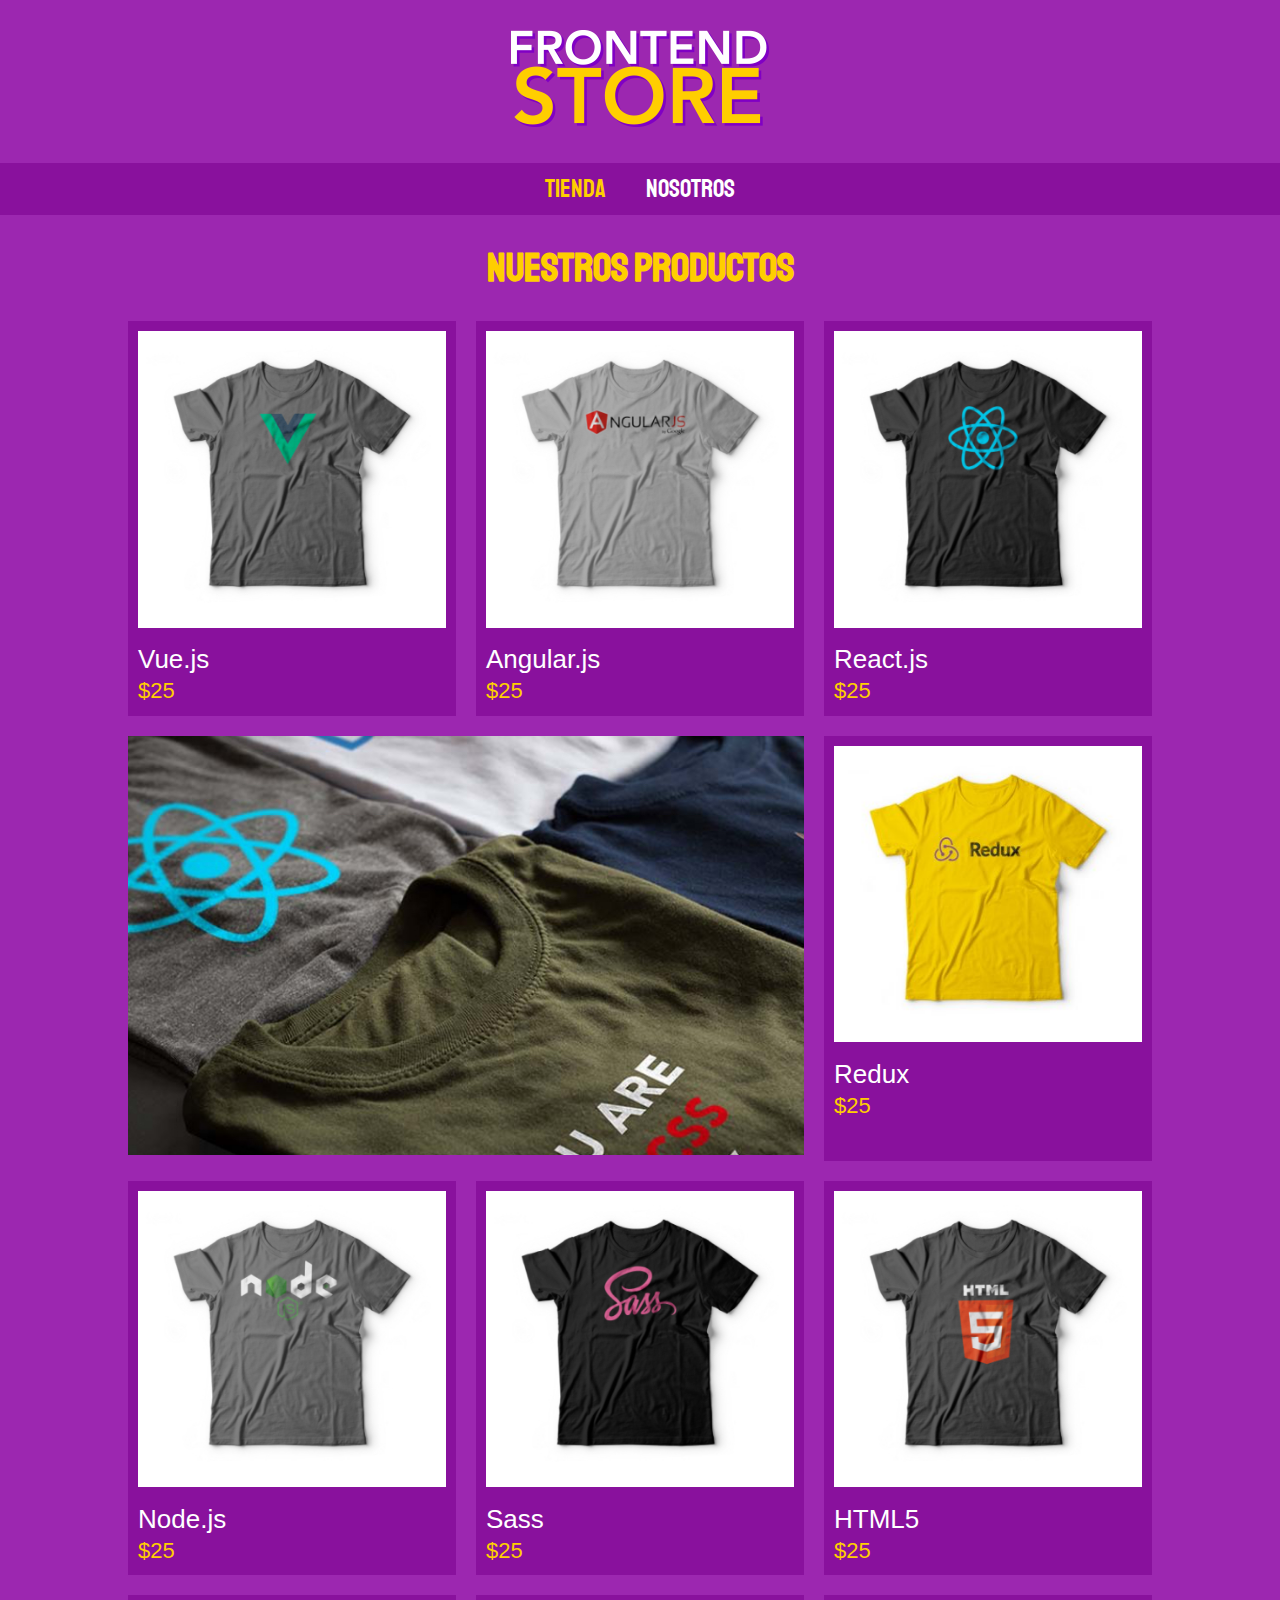
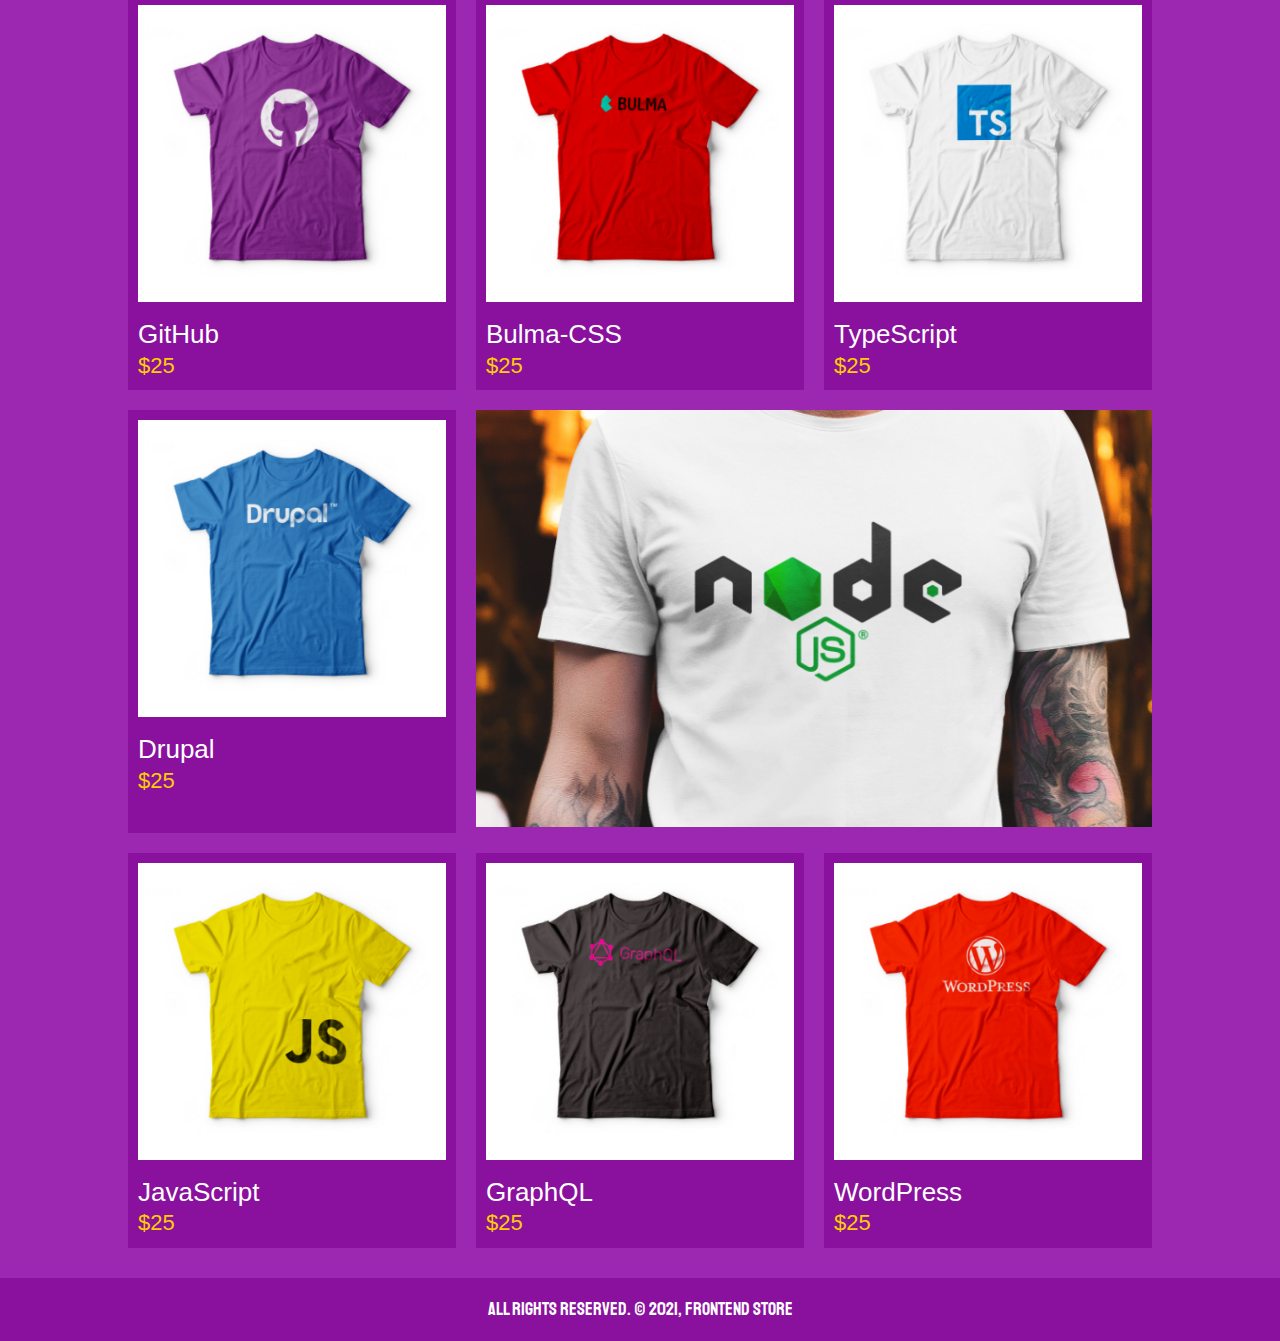
<file: index.html>
<!DOCTYPE html>
<html lang="es">

<head>
    <meta charset="UTF-8">
    <meta name="viewport" content="width=device-width, initial-scale=1.0">
    <meta name="description" content="">
    <meta name="keywords" content="">
    <meta name="author" content="Francisco Zapata">
    <meta name="robots" content="index, follow">
    <meta name="googlebot" content="index, follow">
    <link rel="preload" href="./css/normalize.css" as="style">
    <link rel="stylesheet" href="./css/normalize.css">
    <link href="https://fonts.googleapis.com/css2?family=Staatliches&display=swap" rel="stylesheet">
    <link rel="preload" href="./css/styles.css" as="style">
    <link rel="stylesheet" href="./css/styles.css">
    <title>FrontEnd Store</title>
</head>

<body>
    <header class="header" a>
        <a href="index.html">
            <img class="header__logo" src="./img/logo.png" alt="Logotipo FrontEnd Store">
        </a>
    </header>

    <nav class="navegation">
        <a class="navegation__link navegation__link--active" href="#">Tienda</a>
        <a class="navegation__link" href="nosotros.html">Nosotros</a>
    </nav>

    <main class="container">
        <h1>Nuestros Productos</h1>

        <div class="grid">
            <div class="grid__product">
                <a href="producto.html">
                    <img class="grid__product--image" src="./img/1.jpg" alt="Shirt image Vue.js">
                </a>
                <div class="grid__product--info">
                    <p class="grid__product--name">Vue.js</p>
                    <p class="grid__product--price">$25</p>
                </div>
            </div>
            <!-- .grid__product -->
            <div class="grid__product">
                <a href="#">
                    <img class="grid__product--image" src="./img/2.jpg" alt="Shirt image Angular.js">
                </a>
                <div class="grid__product--info">
                    <p class="grid__product--name">Angular.js</p>
                    <p class="grid__product--price">$25</p>
                </div>
            </div>
            <!-- .grid__product -->
            <div class="grid__product">
                <a href="#">
                    <img class="grid__product--image" src="./img/3.jpg" alt="Shirt image React">
                </a>
                <div class="grid__product--info">
                    <p class="grid__product--name">React.js</p>
                    <p class="grid__product--price">$25</p>
                </div>
            </div>
            <!-- .grid__product -->
            <div class="grid__product">
                <a href="#">
                    <img class="grid__product--image" src="./img/4.jpg" alt="Shirt image Redux">
                </a>
                <div class="grid__product--info">
                    <p class="grid__product--name">Redux</p>
                    <p class="grid__product--price">$25</p>
                </div>
            </div>
            <!-- .grid__product -->
            <div class="grid__product">
                <a href="#">
                    <img class="grid__product--image" src="./img/5.jpg" alt="Shirt image Node.js">
                </a>
                <div class="grid__product--info">
                    <p class="grid__product--name">Node.js</p>
                    <p class="grid__product--price">$25</p>
                </div>
            </div>
            <!-- .grid__product -->
            <div class="grid__product">
                <a href="#">
                    <img class="grid__product--image" src="./img/6.jpg" alt="Shirt image Saas">
                </a>
                <div class="grid__product--info">
                    <p class="grid__product--name">Sass</p>
                    <p class="grid__product--price">$25</p>
                </div>
            </div>
            <!-- .grid__product -->
            <div class="grid__product">
                <a href="#">
                    <img class="grid__product--image" src="./img/7.jpg" alt="Shirt image HTML5">
                </a>
                <div class="grid__product--info">
                    <p class="grid__product--name">HTML5</p>
                    <p class="grid__product--price">$25</p>
                </div>
            </div>
            <!-- .grid__product -->
            <div class="grid__product">
                <a href="#">
                    <img class="grid__product--image" src="./img/8.jpg" alt="Shirt image GitHub">
                </a>
                <div class="grid__product--info">
                    <p class="grid__product--name">GitHub</p>
                    <p class="grid__product--price">$25</p>
                </div>
            </div>
            <!-- .grid__product -->
            <div class="grid__product">
                <a href="#">
                    <img class="grid__product--image" src="./img/9.jpg" alt="Shirt image Bulma-CSS">
                </a>
                <div class="grid__product--info">
                    <p class="grid__product--name">Bulma-CSS</p>
                    <p class="grid__product--price">$25</p>
                </div>
            </div>
            <!-- .grid__product -->
            <div class="grid__product">
                <a href="#">
                    <img class="grid__product--image" src="./img/10.jpg" alt="Shirt image TypeScript">
                </a>
                <div class="grid__product--info">
                    <p class="grid__product--name">TypeScript</p>
                    <p class="grid__product--price">$25</p>
                </div>
            </div>
            <!-- .grid__product -->
            <div class="grid__product">
                <a href="#">
                    <img class="grid__product--image" src="./img/11.jpg" alt="Shirt image Drupal">
                </a>
                <div class="grid__product--info">
                    <p class="grid__product--name">Drupal</p>
                    <p class="grid__product--price">$25</p>
                </div>
            </div>
            <!-- .grid__product -->
            <div class="grid__product">
                <a href="#">
                    <img class="grid__product--image" src="./img/12.jpg" alt="Shirt image JavaScript">
                </a>
                <div class="grid__product--info">
                    <p class="grid__product--name">JavaScript</p>
                    <p class="grid__product--price">$25</p>
                </div>
            </div>
            <!-- .grid__product -->
            <div class="grid__product">
                <a href="#">
                    <img class="grid__product--image" src="./img/13.jpg" alt="Shirt image GraphQL">
                </a>
                <div class="grid__product--info">
                    <p class="grid__product--name">GraphQL</p>
                    <p class="grid__product--price">$25</p>
                </div>
            </div>
            <!-- .grid__product -->
            <div class="grid__product">
                <a href="#">
                    <img class="grid__product--image" src="./img/14.jpg" alt="Shirt image WordPress">
                </a>
                <div class="grid__product--info">
                    <p class="grid__product--name">WordPress</p>
                    <p class="grid__product--price">$25</p>
                </div>
            </div>
            <!-- .grid__product -->
            <div class="grid__image1">
                <img src="./img/grafico1.jpg" alt="Shirts imagen 1">
            </div>
            <div class="grid__image2">
                <img src="./img/grafico2.jpg" alt="Shirts imagen 2">
            </div>
        </div>

    </main>

</body>

<footer class="footer">
    <p class="footer__text">
        All rights reserved. &copy; 2021, FrontEnd Store
    </p>
</footer>

</html>
</file>
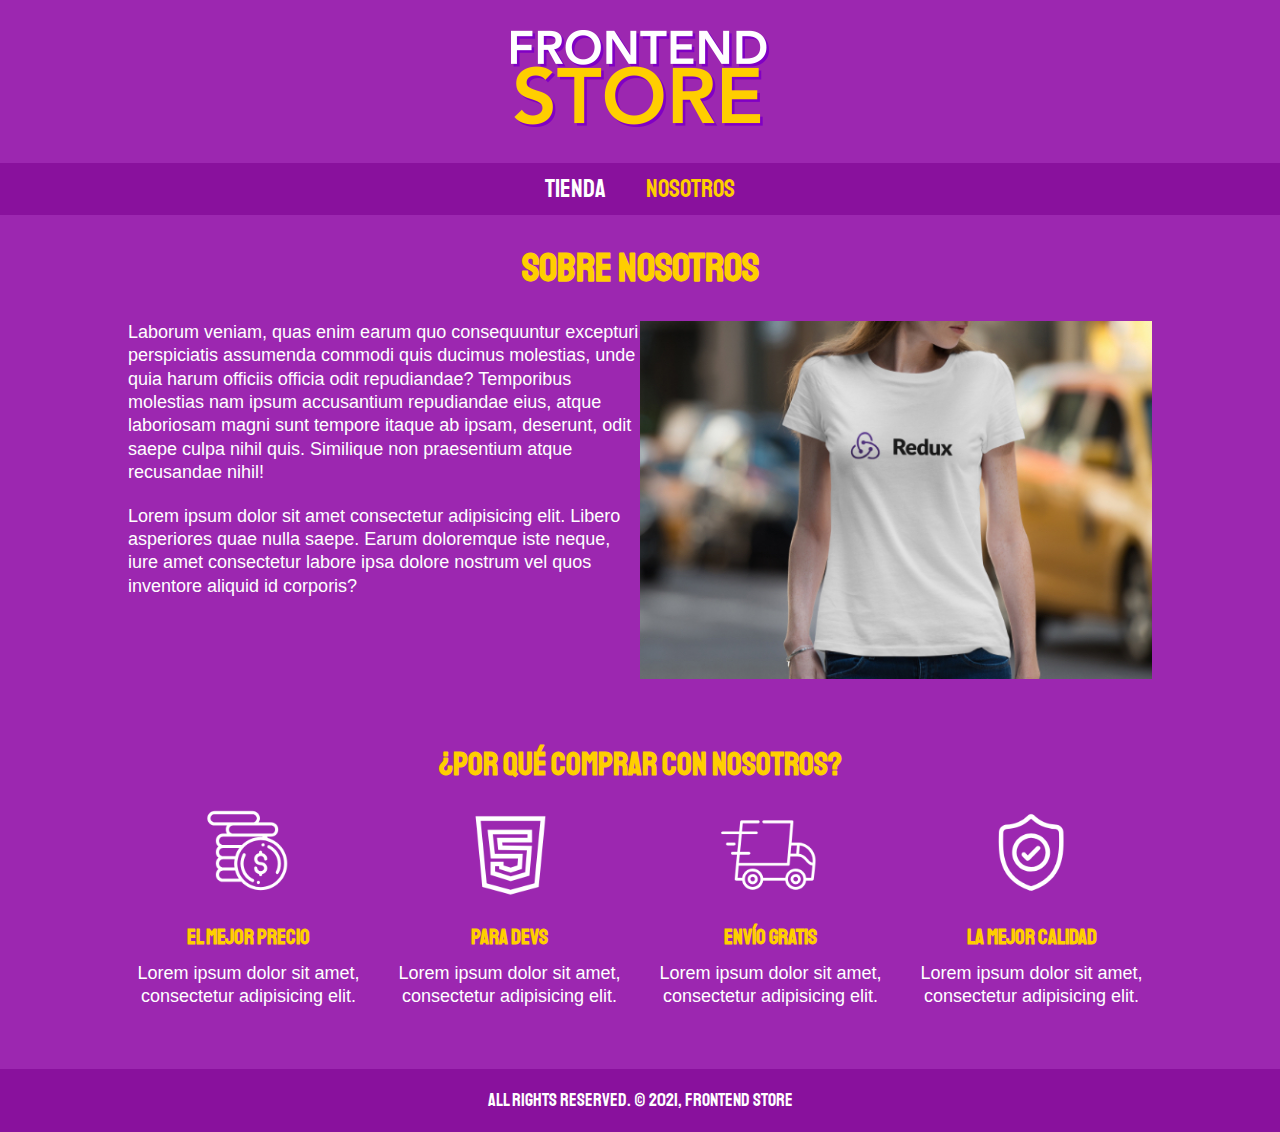
<file: nosotros.html>
<!DOCTYPE html>
<html lang="es">

<head>
    <meta charset="UTF-8">
    <meta name="viewport" content="width=device-width, initial-scale=1.0">
    <meta name="description" content="">
    <meta name="keywords" content="">
    <meta name="author" content="Francisco Zapata">
    <meta name="robots" content="index, follow">
    <meta name="googlebot" content="index, follow">
    <link rel="preload" href="./css/normalize.css" as="style">
    <link rel="stylesheet" href="./css/normalize.css">
    <link href="https://fonts.googleapis.com/css2?family=Staatliches&display=swap" rel="stylesheet">
    <link rel="preload" href="./css/styles.css" as="style">
    <link rel="stylesheet" href="./css/styles.css">
    <title>FrontEnd Store - Nosotros</title>
</head>

<body>
    <header class="header" a>
        <a href="index.html">
            <img class="header__logo" src="./img/logo.png" alt="Logotipo FrontEnd Store">
        </a>
    </header>

    <nav class="navegation">
        <a class="navegation__link" href="./index.html">Tienda</a>
        <a class="navegation__link navegation__link--active" href="#">Nosotros</a>
    </nav>

    <main class="container">
        <h1>Sobre Nosotros</h1>

        <section class="us">
            <div class="us__image">
                <img src="./img/nosotros.jpg" alt="Women wearing Redux T-shirt">
            </div>
            <div class="us__text">
                <p>Laborum veniam, quas enim earum quo consequuntur excepturi perspiciatis assumenda commodi quis ducimus molestias, unde quia harum officiis officia odit repudiandae? Temporibus molestias nam ipsum accusantium repudiandae eius, atque laboriosam
                    magni sunt tempore itaque ab ipsam, deserunt, odit saepe culpa nihil quis. Similique non praesentium atque recusandae nihil!</p>
                <p>Lorem ipsum dolor sit amet consectetur adipisicing elit. Libero asperiores quae nulla saepe. Earum doloremque iste neque, iure amet consectetur labore ipsa dolore nostrum vel quos inventore aliquid id corporis?</p>
            </div>
        </section>

        <aside class="buyWithUs">
            <h2 class="buyWithUs__title">¿Por qué comprar con nosotros?</h2>
            <div class="buyWithUs__why">
                <div class="buyWithUs__why--icons">
                    <img src="./img/icono_1.png" alt="Money icon">
                    <h3>El mejor precio</h3>
                    <p>Lorem ipsum dolor sit amet, consectetur adipisicing elit.</p>
                </div>
                <div class="buyWithUs__why--icons">
                    <img src="./img/icono_2.png" alt="HTML5 icon">
                    <h3>Para Devs</h3>
                    <p>Lorem ipsum dolor sit amet, consectetur adipisicing elit.</p>
                </div>
                <div class="buyWithUs__why--icons">
                    <img src="./img/icono_3.png" alt="Truck icon">
                    <h3>Envío gratis</h3>
                    <p>Lorem ipsum dolor sit amet, consectetur adipisicing elit.</p>
                </div>
                <div class="buyWithUs__why--icons">
                    <img src="./img/icono_4.png" alt="Shield icon">
                    <h3>La mejor calidad</h3>
                    <p>Lorem ipsum dolor sit amet, consectetur adipisicing elit.</p>
                </div>
            </div>
        </aside>
    </main>

</body>

<footer class="footer">
    <p class="footer__text">
        All rights reserved. &copy; 2021, FrontEnd Store
    </p>
</footer>

</html>
</file>
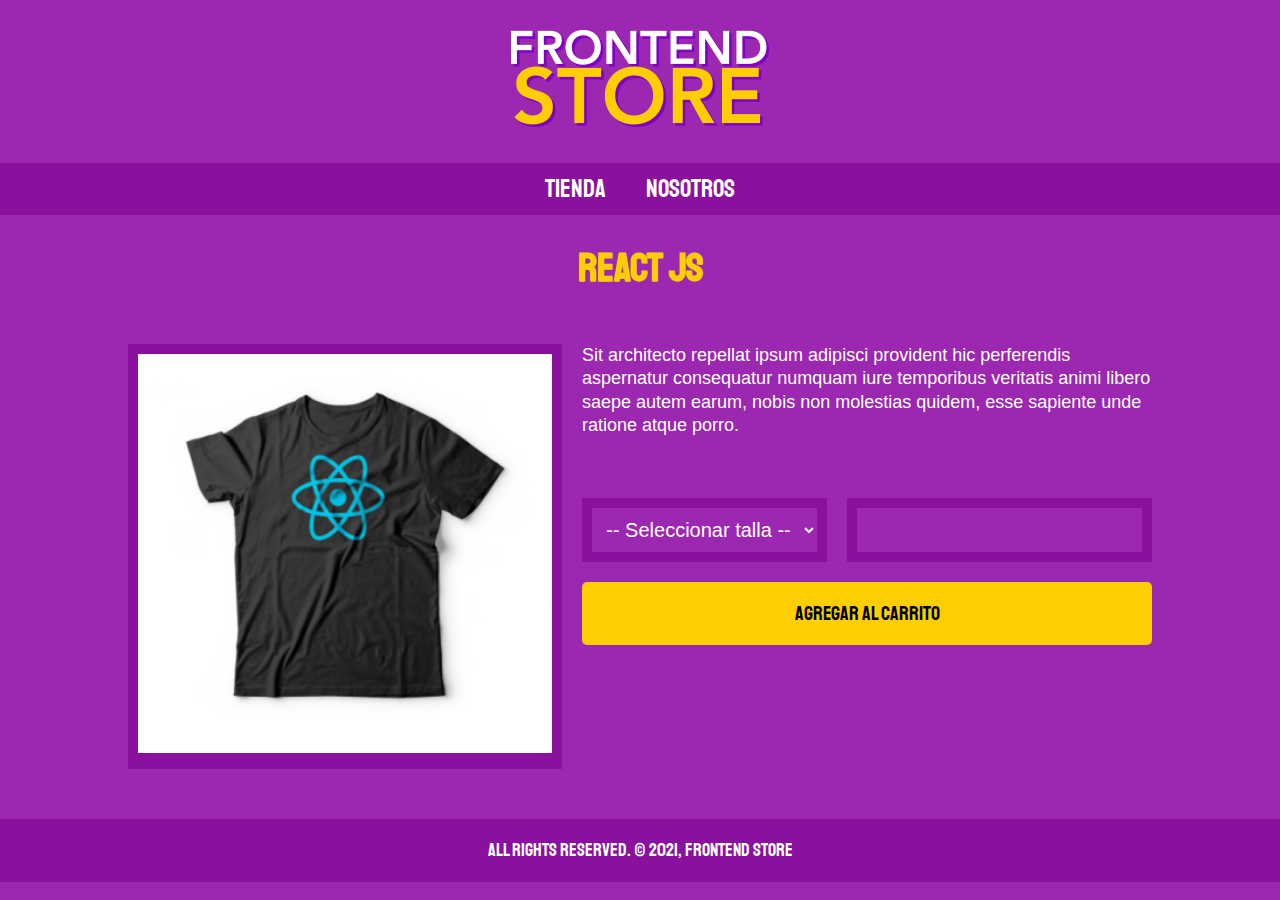
<file: producto.html>
<!DOCTYPE html>
<html lang="es">

<head>
    <meta charset="UTF-8">
    <meta name="viewport" content="width=device-width, initial-scale=1.0">
    <meta name="description" content="">
    <meta name="keywords" content="">
    <meta name="author" content="Francisco Zapata">
    <meta name="robots" content="index, follow">
    <meta name="googlebot" content="index, follow">
    <link rel="preload" href="./css/normalize.css" as="style">
    <link rel="stylesheet" href="./css/normalize.css">
    <link href="https://fonts.googleapis.com/css2?family=Staatliches&display=swap" rel="stylesheet">
    <link rel="preload" href="./css/styles.css" as="style">
    <link rel="stylesheet" href="./css/styles.css">
    <title>FrontEnd Store - Producto</title>
</head>

<body>
    <header class="header" a>
        <a href="index.html">
            <img class="header__logo" src="./img/logo.png" alt="Logotipo FrontEnd Store">
        </a>
    </header>

    <nav class="navegation">
        <a class="navegation__link" href="./index.html">Tienda</a>
        <a class="navegation__link" href="./nosotros.html">Nosotros</a>
    </nav>

    <main class="container">
        <h1>React JS</h1>

        <main class="product">
            <div class="product__image">
                <img src="./img/3.jpg" alt="React.js T-Shirt">
            </div>
            <div class="product__info">
                <p>Sit architecto repellat ipsum adipisci provident hic perferendis aspernatur consequatur numquam iure temporibus veritatis animi libero saepe autem earum, nobis non molestias quidem, esse sapiente unde ratione atque porro.</p>
                <form class="product__form">
                    <select class="product__form--size">
                        <option disabled selected>-- Seleccionar talla --</option>
                        <option value="small">Pequeña</option>
                        <option value="middle">Mediana</option>
                        <option value="large">Grande</option>
                    </select>
                    <input class="product__form--quant" type="number" min="1">
                    <input class="product__form--submit" type="submit" value="Agregar al carrito">
                </form>
            </div>
        </main>

    </main>

</body>

<footer class="footer">
    <p class="footer__text">
        All rights reserved. &copy; 2021, FrontEnd Store
    </p>
</footer>

</html>
</file>
<file: css/styles.css>
/* @Author: Francisco Zapata */


/** Reset the document **/

html {
    box-sizing: border-box;
    font-size: 62.5%;
    scroll-snap-type: x mandatory;
}

*,
*:before,
*:after {
    margin: 0;
    padding: 0;
    box-sizing: inherit;
    list-style: none;
}


/** Custom Properties **/

:root {
    --primary: #9c27b0;
    --darkPrimary: #89119d;
    --secundary: #ffce00;
    --darkSecundary: rgb(233, 287, 3);
    --white: #fff;
    --black: #000;
    --principalFont: 'Staatliches', Verdana, Sans-serif;
}


/** Globals **/

body {
    font-size: 16px;
    background-color: var(--primary);
    line-height: 1.3;
}

p {
    font-size: 1.6rem;
    font-family: Arial, "Helvetica Neue", Helvetica, sans-serif;
    color: var(--white);
}

@media (min-width: 992px) {
    P {
        font-size: 1.8rem;
        line-height: 1.3;
    }
}

a {
    text-decoration: none;
}

img {
    width: 100%;
}

.container {
    width: 90%;
    margin: 0 auto;
}

@media (min-width: 768px) {
    .container {
        max-width: 80%;
    }
}

h1,
h2,
h3 {
    text-align: center;
    color: var(--secundary);
    font-family: var(--principalFont);
}

h1 {
    font-size: 3rem;
    line-height: 1.1;
}

@media (min-width: 768px) {
    h1 {
        font-size: 3.5rem;
        line-height: 1.3;
    }
}

@media (min-width: 992px) {
    h1 {
        font-size: 4rem;
        line-height: 1.3;
    }
}

h2 {
    font-size: 2.4rem;
}

@media (min-width: 768px) {
    h2 {
        font-size: 2.8rem;
        line-height: 1.3;
    }
}

@media (min-width: 992px) {
    h2 {
        font-size: 3.2rem;
        line-height: 1.3;
    }
}

h3 {
    font-size: 1.7rem;
}

@media (min-width: 768px) {
    h3 {
        font-size: 1.9rem;
        line-height: 1.3;
    }
}

@media (min-width: 992px) {
    h3 {
        font-size: 2.1rem;
        line-height: 1.3;
    }
}

.header {
    display: flex;
    justify-content: center;
}

.header__logo {
    margin: 3rem 0;
}

.navegation {
    background-color: var(--darkPrimary);
    padding: 1rem;
    display: flex;
    justify-content: center;
    position: sticky;
    top: 0;
}

.navegation__link {
    font-family: var(--principalFont);
    color: var(--white);
    font-size: 2.5rem;
    text-transform: uppercase;
    margin-right: 4rem;
}

.navegation__link:last-of-type {
    margin-right: 0;
}

.navegation__link--active,
.navegation__link:hover {
    color: var(--secundary);
}


/** Footer **/

.footer {
    background-color: var(--darkPrimary);
    color: var(--white);
    margin-top: 3rem;
    padding: 2rem 0;
}

.footer__text {
    text-align: center;
    font-family: var(--principalFont);
}


/** Grid **/

.grid {
    display: grid;
    grid-template-columns: 50% 50%;
    grid-gap: 2rem;
}

.grid__image1 {
    grid-row: 2 / 3;
    grid-column: 1 / 3;
}

.grid__image2 {
    grid-row: 8 / 9;
    grid-column: 1 / 3;
}

@media (min-width: 768px) {
    .grid {
        grid-template-columns: repeat(3, 1fr);
    }
    .grid__image1 {
        grid-row: 2 / 3;
        grid-column: 1 / 3;
    }
    .grid__image2 {
        grid-row: 5 / 6;
        grid-column: 2 / 4;
    }
}


/** Products **/

.grid__product {
    background-color: var(--darkPrimary);
    padding: 1rem;
    line-height: 1.3;
}

.grid__product--image {
    width: 100%;
}

.grid__product--info {}

.grid__product--name {
    font-size: 2.2rem;
    margin-top: 1rem;
}

.grid__product--price {
    font-size: 1.8rem;
    color: var(--secundary);
}

@media (min-width: 992px) {
    .grid__product--name {
        font-size: 2.6rem;
    }
    .grid__product--price {
        font-size: 2.2rem;
    }
}


/** NOSOTROS PAGE **/

.us__text p {
    margin-top: 2rem;
}

@media (min-width: 768px) {
    .us {
        display: grid;
        grid-template-columns: repeat(2, 1fr);
    }
    .us__text {
        grid-row: 1 / 2;
    }
    .us__text p:first-of-type {
        margin-top: 0;
    }
}

.buyWithUs {
    margin: 6rem 0;
}

.buyWithUs__why {
    display: grid;
    grid-template-columns: repeat(2, 1fr);
    gap: 2rem;
}

@media (min-width: 992px) {
    .buyWithUs__why {
        grid-template-columns: repeat(4, 1fr);
    }
}

.buyWithUs__why--icons {
    text-align: center;
}

.buyWithUs__why--icons img {
    width: 70%;
}

.buyWithUs__why--icons h3 {
    margin: 0;
}

.buyWithUs__why--icons p {
    padding-top: 1rem;
}


/** PRODUCT PAGE **/

.product__image {
    background-color: var(--darkPrimary);
    padding: 1rem;
    width: 100%;
}

@media (min-width: 992px) {
    .product {
        margin: 5rem 0;
        display: grid;
        grid-template-columns: repeat(2, 1fr);
        column-gap: 2rem;
    }
}

.product__info p {
    margin-bottom: 6rem;
}

.product__form {
    display: grid;
    grid-template-columns: repeat(2, 1fr);
    gap: 2rem;
}

.product__form--size,
.product__form--quant {
    border: 1rem solid var(--darkPrimary);
    background-color: transparent;
    color: var(--white);
    padding: 1rem;
    font-family: Arial, Helvetica, sans-serif;
    font-size: 2rem;
    text-align: center;
}

.product__form--submit {
    background-color: var(--secundary);
    border: none;
    border-radius: .5rem;
    font-size: 2rem;
    font-family: var(--principalFont);
    padding: 2rem;
    transition: background-color .3s ease-in-out;
    grid-column: 1 / 3;
}

.product__form--submit:hover {
    cursor: pointer;
    background: var(--darkSecundary);
}
</file>
